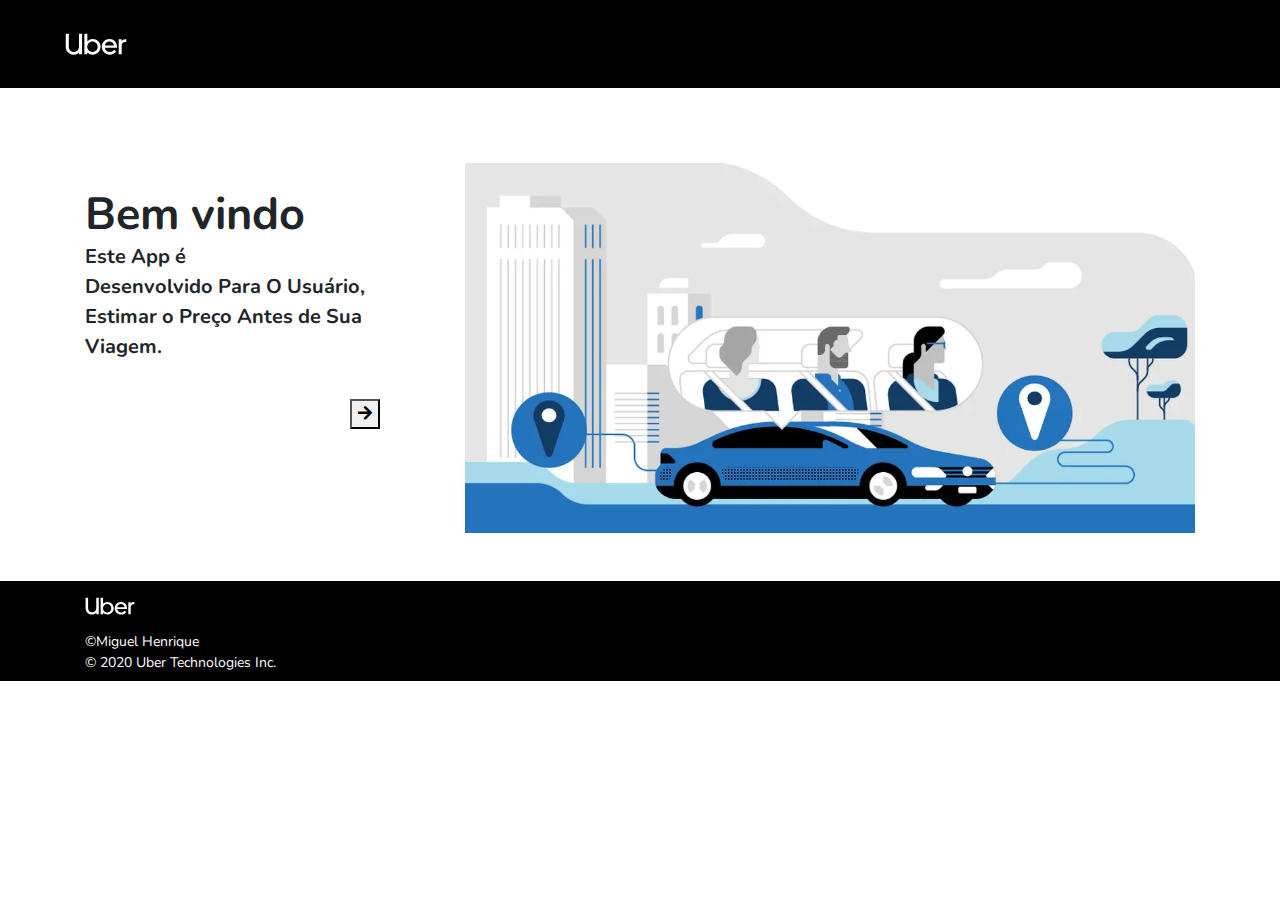
<file: index.html>
<!doctype html>
<html lang="en">

<head>
    <title>UBER - Verificador de Preço</title>
    <!-- Required meta tags -->
    <meta charset="utf-8">
    <meta name="viewport" content="width=device-width, initial-scale=1, shrink-to-fit=no">
    <link rel="shortcut icon" href="favicon.png" type="image/x-icon">
    <!--Styles-->
    <link rel="stylesheet" href="src/styles/main.css">
    <link rel="stylesheet" href="src/styles/footer.css">

    <!-- Bootstrap CSS -->
    <link rel="stylesheet" href="https://stackpath.bootstrapcdn.com/bootstrap/4.3.1/css/bootstrap.min.css"
        integrity="sha384-ggOyR0iXCbMQv3Xipma34MD+dH/1fQ784/j6cY/iJTQUOhcWr7x9JvoRxT2MZw1T" crossorigin="anonymous">
    <!--MaterialDesign-->
    <link rel="stylesheet" href="https://fonts.googleapis.com/icon?family=Material+Icons">
    <link rel="stylesheet" href="https://code.getmdl.io/1.3.0/material.indigo-pink.min.css">
    <script defer src="https://code.getmdl.io/1.3.0/material.min.js"></script>
    <!--FontAwesome-->
    <link rel="stylesheet" href="https://cdnjs.cloudflare.com/ajax/libs/font-awesome/5.11.2/css/all.css">
</head>

<body>
    <nav class="navbar navbar-dark bg-faded" style="background-color:black;">
        <a class="navbar-brand" href="#">
            <img src="src/Assets/images/Logo/Uber_Logo_White_RGB.svg" width="160" height="62" alt="LOGO" loading="lazy">
        </a>
    </nav>
    <main>
        <div class="container landing-position">
            <div class="row">
                <div class="col-sm-4 text-landing">
                    <h1 style="display: inline;">Bem vindo</h1>
                    <span>
                        <p>Este App é <br>
                            Desenvolvido Para O Usuário, <br>
                            Estimar o Preço Antes de Sua Viagem.</p>
                            <br>
                            <div class="container">
                                <a href="src/Pages/App.html">
                                    <button id="btn-welcome" class="mdl-button mdl-js-button mdl-button--fab mdl-js-ripple-effect ">
                                        <i class="fa fa-arrow-right" aria-hidden="true"></i>
                                    </button>
                                </a>
                            </div>
                            
                    </span>
                </div>
                <br>
                <br>
                <div class="col-sm-8 image-landing">
                    <span>
                        <img src="src/Assets/images/Landing-image.jpg" id="landing-image" alt="landing Image">
                    </span>
                </div>
            </div>
    </main>
    <br><br>
    <footer>
        <div class="container">
            <div class="row">
                <div class="col" style="margin-left: -25px;">
                    <a href="">
                        <img src="src/Assets/images/Logo/Uber_Logo_White_RGB.svg" width="100" height="50" alt="LOGO" loading="lazy">
                    </a>
                </div>
                <div class="w-100"></div>
                <div class="col dev-info" style="color: white;">
                    ©Miguel Henrique
                    <br>
                    © 2020 Uber Technologies Inc.
                </div>
            </div>
            
        </div>
    </footer>

    <!-- Optional JavaScript -->
    <!-- jQuery first, then Popper.js, then Bootstrap JS -->
    <script src="https://code.jquery.com/jquery-3.3.1.slim.min.js"
        integrity="sha384-q8i/X+965DzO0rT7abK41JStQIAqVgRVzpbzo5smXKp4YfRvH+8abtTE1Pi6jizo"
        crossorigin="anonymous"></script>
    <script src="https://cdnjs.cloudflare.com/ajax/libs/popper.js/1.14.7/umd/popper.min.js"
        integrity="sha384-UO2eT0CpHqdSJQ6hJty5KVphtPhzWj9WO1clHTMGa3JDZwrnQq4sF86dIHNDz0W1"
        crossorigin="anonymous"></script>
    <script src="https://stackpath.bootstrapcdn.com/bootstrap/4.3.1/js/bootstrap.min.js"
        integrity="sha384-JjSmVgyd0p3pXB1rRibZUAYoIIy6OrQ6VrjIEaFf/nJGzIxFDsf4x0xIM+B07jRM"
        crossorigin="anonymous"></script>
</body>

</html>
</file>
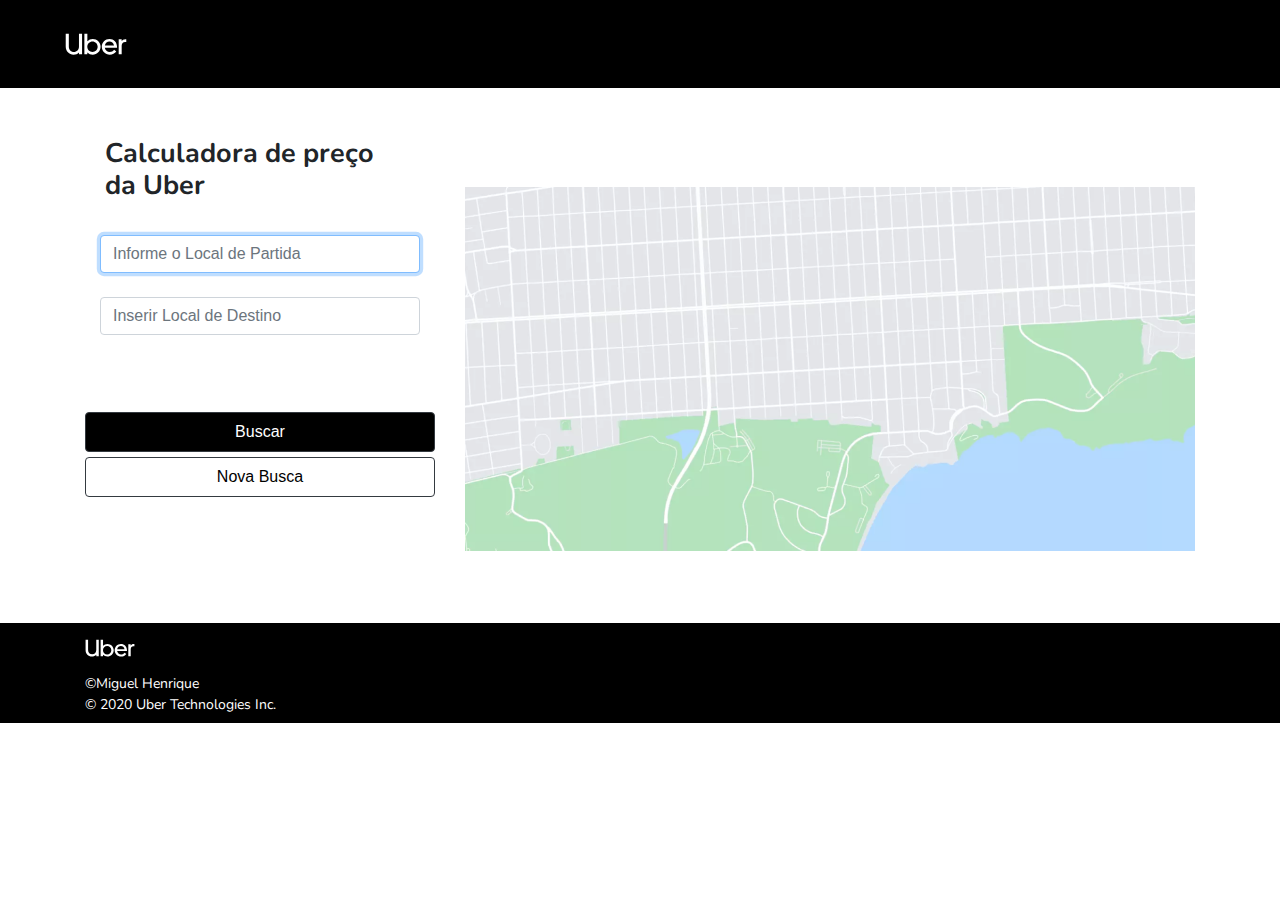
<file: src/Pages/App.html>
<!doctype html>
<html lang="en">

<head>
    <title>UBER - Verificador de Preço</title>
    <!-- Required meta tags -->
    <meta charset="utf-8">
    <meta name="viewport" content="width=device-width, initial-scale=1, shrink-to-fit=no">
    <link rel="shortcut icon" href="../../favicon.png" type="image/x-icon">
    <!--Styles-->
    <link rel="stylesheet" href="../styles/app.css">
    <link rel="stylesheet" href="../styles/footer.css">

    <!-- Bootstrap CSS -->
    <link rel="stylesheet" href="https://stackpath.bootstrapcdn.com/bootstrap/4.3.1/css/bootstrap.min.css"
        integrity="sha384-ggOyR0iXCbMQv3Xipma34MD+dH/1fQ784/j6cY/iJTQUOhcWr7x9JvoRxT2MZw1T" crossorigin="anonymous">
    <!--MaterialDesign-->
    <link rel="stylesheet" href="https://fonts.googleapis.com/icon?family=Material+Icons">
    <link rel="stylesheet" href="https://code.getmdl.io/1.3.0/material.indigo-pink.min.css">
    <script defer src="https://code.getmdl.io/1.3.0/material.min.js"></script>
    <!--FontAwesome-->
    <link rel="stylesheet" href="https://cdnjs.cloudflare.com/ajax/libs/font-awesome/5.11.2/css/all.css">
</head>
<body>
    <nav class="navbar navbar-dark bg-faded" style="background-color:black;">
        <a class="navbar-brand" href="#">
            <img src="../Assets/images/Logo/Uber_Logo_White_RGB.svg" width="160" height="62" alt="LOGO" loading="lazy">
        </a>
    </nav>
    <main>
        <div class="container app-position">
            <div class="row">
                <div class="col-sm-4 text-app">
                    <span>
                        <h1>Calculadora de preço <br>
                            da Uber
                        </h1>
                        <br>
                        <form action="">
                            <div class="container">
                                <input class="form-control input-location" id="inputlocation" type="text"
                                    placeholder="Informe o Local de Partida" autofocus>
                                <br>
                                <input class="form-control input-location" id="inputtravel" type="text"
                                    placeholder="Inserir Local de Destino">
                            </div>

                            <br><br>
                            <div id="price-input" class="hidden-2">
                             <!--Aqui Vai os Inputs de KM e Time-->   
                            </div>
                            
                           <div class="hidden" id="price-visor">
                            <h2>Suas opções</h2>
                            <hr style="margin-top: -25px;">
                            <div class="container result-select">
                                <div class="col-">
                                    <input type="radio" class="btn-select" name="uberX">
                                </div>
                                <div id="text-1">UberX</div>
                                <div id="val-trip"  class="justify-content-end">
                                    <div id="text-2">
                                        R$<span id="price-trip-info">0,00</span>
                                        <button type="button" class="btn btn-primary bg-faded" id="btn-info"
                                            data-toggle="modal" data-target="#exampleModal">
                                            <i class="fa fa-info" aria-hidden="true" style="font-size: 10px;"></i>
                                        </button>
                                        
                                    </div>
                                </div>
                            </div>
                            
                           </div>
                            <br>
                            <div class="conteiner section-buttons">
                                <button type="button" class="btn btn-dark bg-faded btn-start"
                                    id="btn-start" onclick="start()">Buscar</button>
                                <br>

                                <button type="button" class="btn btn-dark bg-faded btn-clear" id="btn-clear" onclick="reset()">Nova Busca</button>
                            </div>
                        </form>
                    </span>
                </div>
                <br>
                <br>
                <div class="col-sm-8 map-app">
                    <br> 
                    <div id="map-visor">
                        
                        <!--Aqui Mostra A Imagem ou mapa -->  
                 
                    </div>    
                    </div>
                </div>
            </div>
    </main>
    <br>
<br>
<br>
    <footer>
        <div class="container">
            <div class="row">
                <div class="col"  style="margin-left: -25px;">
                    <a href="">
                        <img src="../Assets/images/Logo/Uber_Logo_White_RGB.svg" width="100" height="50" alt="LOGO" loading="lazy">
                    </a>
                </div>
                <div class="w-100"></div>
                <div class="col dev-info" style="color: white;">
                    ©Miguel Henrique
                    <br>
                    © 2020 Uber Technologies Inc.
                </div>
            </div>
        </div>
    </footer>

    <div class="modal fade" id="exampleModal" tabindex="-1" aria-labelledby="exampleModalLabel" aria-hidden="true">
        <div class="modal-dialog">
            <div class="modal-content">
                <div class="modal-header">
                    <h5 class="modal-title" id="exampleModalLabel">UberX</h5>
                    <button type="button" class="close" data-dismiss="modal" aria-label="Close">
                        <span aria-hidden="true">&times;</span>
                    </button>
                </div>
                <div class="modal-body">
                    <div class="container">
                        <div class="row">
                            <div class="col">
                                Pegar
                                <hr>
                                Tarifa base &nbsp; R$2,00


                            </div>
                            <div class="col">
                                Durante sua Viagem
                                <hr>
                                Taxa de reserva &nbsp; R$ 0,75
                                <br>
                                Tarifa Minima &nbsp; R$ 5,75
                                <br>
                                Por Minuto &nbsp; R$ 0,46
                                <br>
                                por KM &nbsp; R$ 0,65
                            </div>
                            <br>
                            <div class="w-100"></div>
                            <div class="col">
                                Cancelamentos
                                <hr>
                                Taxa de cancelamento &nbsp; Taxas variáveis
                                Taxa de não comparecimento do piloto &nbsp; R $ 5,00
                                Taxa de cancelamento padrão iniciada pelo passageiro &nbsp; R $ 3,00
                                Por minuto antes do cancelamento &nbsp; R $ 0,20
                                Por KM antes do cancelamento &nbsp; R $ 1,11
                            </div>
                            <div class="col">
                                informações da viagem
                                <hr>
                                Número de pilotos &nbsp;1
                            </div>
                        </div>
                    </div>
                </div>
                <div class="modal-footer">
                    <button type="button" class="btn btn-secondary" data-dismiss="modal">Fechar</button>
                </div>
            </div>
        </div>
    </div>

    <!-- Optional JavaScript -->
    <script src="../API/API.js"></script>
    <script>
        $('#myModal').on('shown.bs.modal', function () {
            $('#myInput').trigger('focus')
        })
    </script>

    <!-- jQuery first, then Popper.js, then Bootstrap JS -->
    <script src="https://code.jquery.com/jquery-3.3.1.slim.min.js"
        integrity="sha384-q8i/X+965DzO0rT7abK41JStQIAqVgRVzpbzo5smXKp4YfRvH+8abtTE1Pi6jizo"
        crossorigin="anonymous"></script>
    <script src="https://cdnjs.cloudflare.com/ajax/libs/popper.js/1.14.7/umd/popper.min.js"
        integrity="sha384-UO2eT0CpHqdSJQ6hJty5KVphtPhzWj9WO1clHTMGa3JDZwrnQq4sF86dIHNDz0W1"
        crossorigin="anonymous"></script>
    <script src="https://stackpath.bootstrapcdn.com/bootstrap/4.3.1/js/bootstrap.min.js"
        integrity="sha384-JjSmVgyd0p3pXB1rRibZUAYoIIy6OrQ6VrjIEaFf/nJGzIxFDsf4x0xIM+B07jRM"
        crossorigin="anonymous"></script>
</body>

</html>
</file>
<file: src/styles/main.css>
@import url('https://fonts.googleapis.com/css2?family=Nunito:wght@400;600;700&display=swap');

.landing-position{
    margin-top: 50px;
}
.text-landing{
    margin-top: 50px;
    height: 100%;
    width: 100%;
}

.text-landing h1{
    font-family: 'Nunito', sans-serif;
    font-size: 45px;
    font-weight: bold;
}

.text-landing p{
    font-family: 'Nunito', sans-serif;
    font-size: 20px;
    font-weight: bold;
}

.image-landing{
    width: 70%;
    height: auto;
}


#landing-image{
    width: 100%;
    height: auto;
    margin-top: 25px;
}
#btn-welcome{
    margin-top: -20px;
    margin-left: 250px;
}
</file>
<file: src/styles/footer.css>
@import url('https://fonts.googleapis.com/css2?family=Nunito:wght@400;600;700&display=swap');

footer{
    width: 100%;
    height: 100px;
    background-color: black;
    
}

.dev-info{
    font-family: 'Nunito', sans-serif;
    font-size: 14px;
}

#btn-p{
    width: 50%;
    height: auto;
}
#btn-a{
    width: 50%;
    height: auto;
}
</file>
<file: src/styles/app.css>
@import url('https://fonts.googleapis.com/css2?family=Nunito:wght@400;600;700&display=swap');

.app-position{
    margin-top: 50px;
}

.text-app h1{
    font-family: 'Nunito', sans-serif;
    font-size: 27px;
    font-weight: bold;
    margin-left: 20px;
}

.map-app{
    width: 70%;
    height: auto;
}

.input-location{
    height: 64px;
}

#app-image{
    width: 100%;
    height: auto;
    margin-top: 25px;
}

span h2{
    font-family: 'Nunito', sans-serif;
    font-size: 17px;
    font-weight: bold;
    margin-left: 2px; 
}

#text-1{
    font-family: 'Nunito', sans-serif;
    font-size: 14px;
    font-weight: bold;
    margin-left: 22px;
    margin-top: -18px;
}

#val-trip{
    margin-top: -20px;
}

#text-2{
    font-family: 'Nunito', sans-serif;
    font-size: 14px;
    font-weight: bold;
    margin-left: 200px;
}

#btn-info{
    width: 24px;
    border: none;
    height: 24px;
    border-radius: 100%;
    background-color: black;
    padding-top:1px;
    margin-left: 2px;
}

.section-buttons .btn-clear{
    background-color: white;
    color: black;
}

.section-buttons .btn-start{
    background-color: black;
}

.btn-clear,.btn-start{
    width: 100%;
    height: 40px;
    margin-top: 5px
}

#btn-start:hover{
    background-color: rgb(44, 44, 44);
}

#btn-clear:hover{
    background-color: rgb(212, 204, 204);
    color: black;
}

.btn-select{
    z-index: 99999;
}

.hidden{
    display: none;
}

.hidden-2{
    display: none;
}

#inputldistance,#inputtime{
    width: 100%;
}

#btn-calc{
    background-color: white;
    color: black;
    width: 100%;
    height: 40px;
}

#btn-calc:hover{
    background-color: rgb(212, 204, 204);
    color: black;
}
</file>
